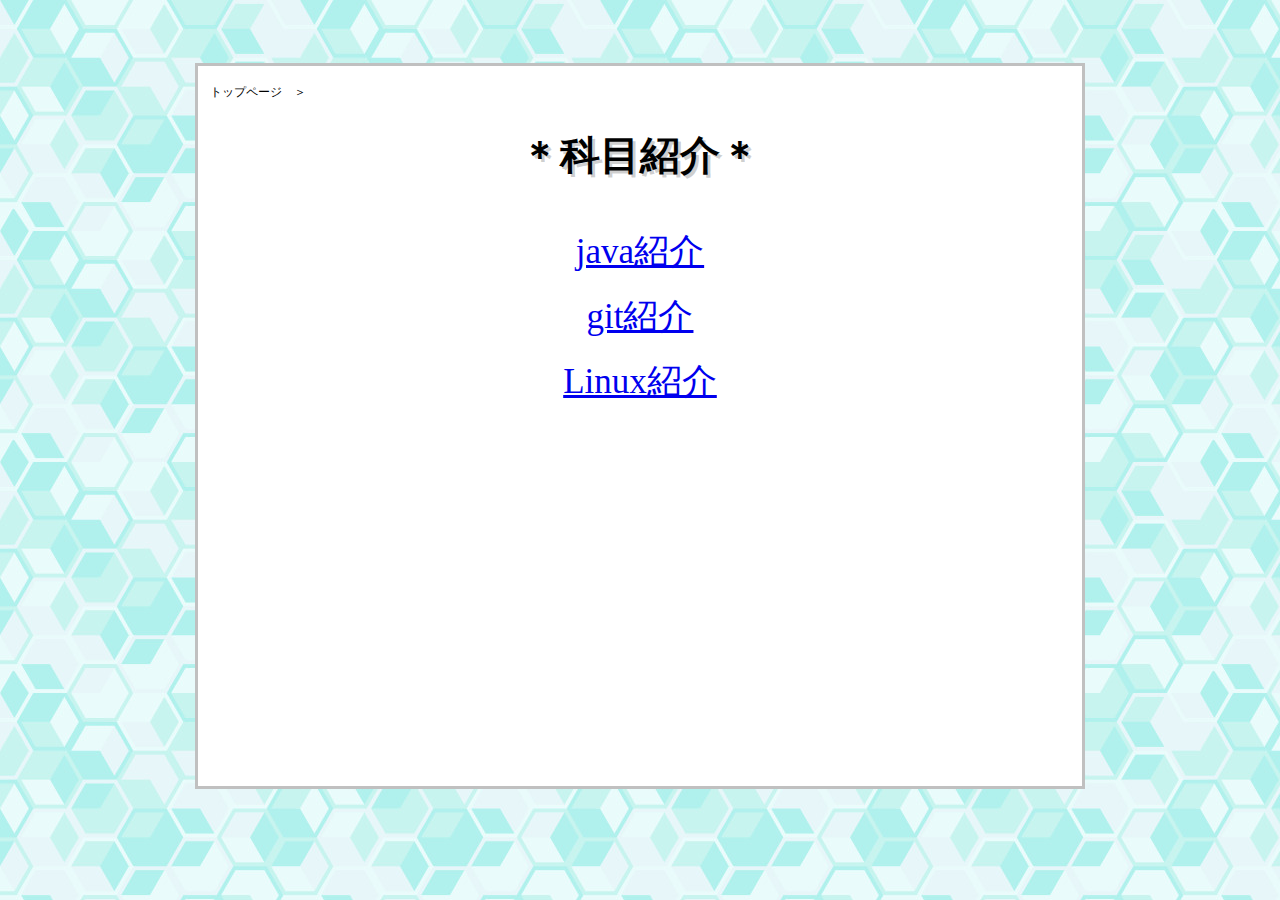
<file: index.html>
<!DOCTYPE html>
<html>
	<head>
		<title>科目紹介-top</title>
		<link rel="stylesheet" href="style.css">
		<link rel="icon" href="img/favicon.ico">
	</head>
	<body>
		<div class = "box"><br>
			<div class = "pos">トップページ　＞　</div>
			<h1>＊科目紹介＊</h1>
			<br>
			<a href="kamoku/kamoku1.html">java紹介 </a>
			<br><br>
			<a href="kamoku/kamoku2.html">git紹介  </a>
			<br><br>
			<a href="kamoku/kamoku3.html">Linux紹介</a>
		</div>
	</body>
</html>
</file>
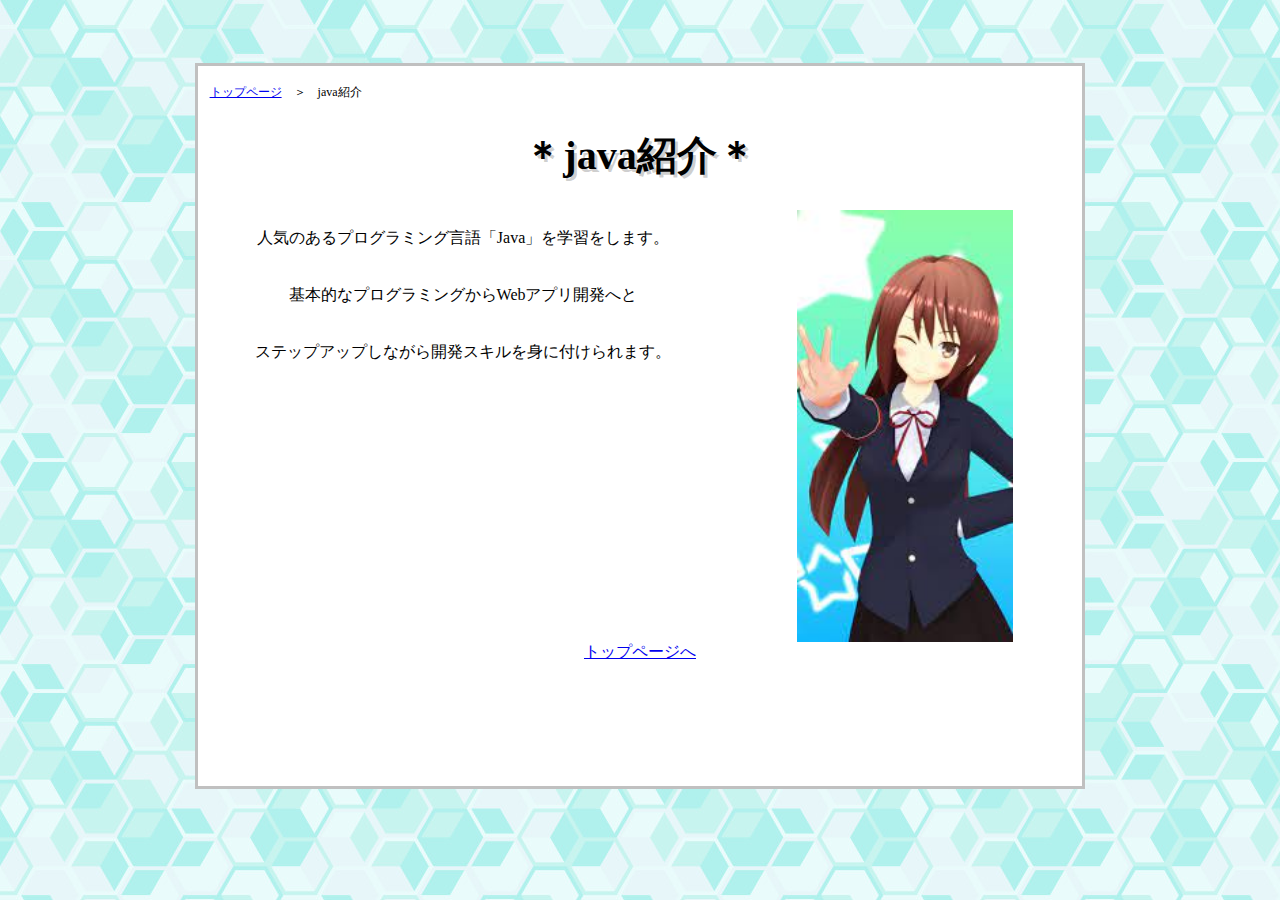
<file: kamoku/kamoku1.html>
<!DOCTYPE html>
<html>
	<head>
		<title>科目紹介-java</title>
		<link rel="stylesheet" href="../css/kamoku.css">
		<link rel="icon" href="../img/favicon.ico">
	</head>
	<body>
		<div class = "box"><br>
			<div class = "pos"><a href="../index.html">トップページ</a>　＞　java紹介</div>
			<h1>＊java紹介＊</h1>
			<div class = "flex">
				<div class = "txtbox"><br>
					人気のあるプログラミング言語「Java」を学習をします。<br><br><br>
					基本的なプログラミングからWebアプリ開発へと<br><br><br>
					ステップアップしながら開発スキルを身に付けられます。
				</div>
				<img id = "jimg" src = "../img/jimg.png" alt = "jimg.png">
			</div>
			<a href="../index.html">トップページへ</a>
		</div>
	</body>
</html>
</file>
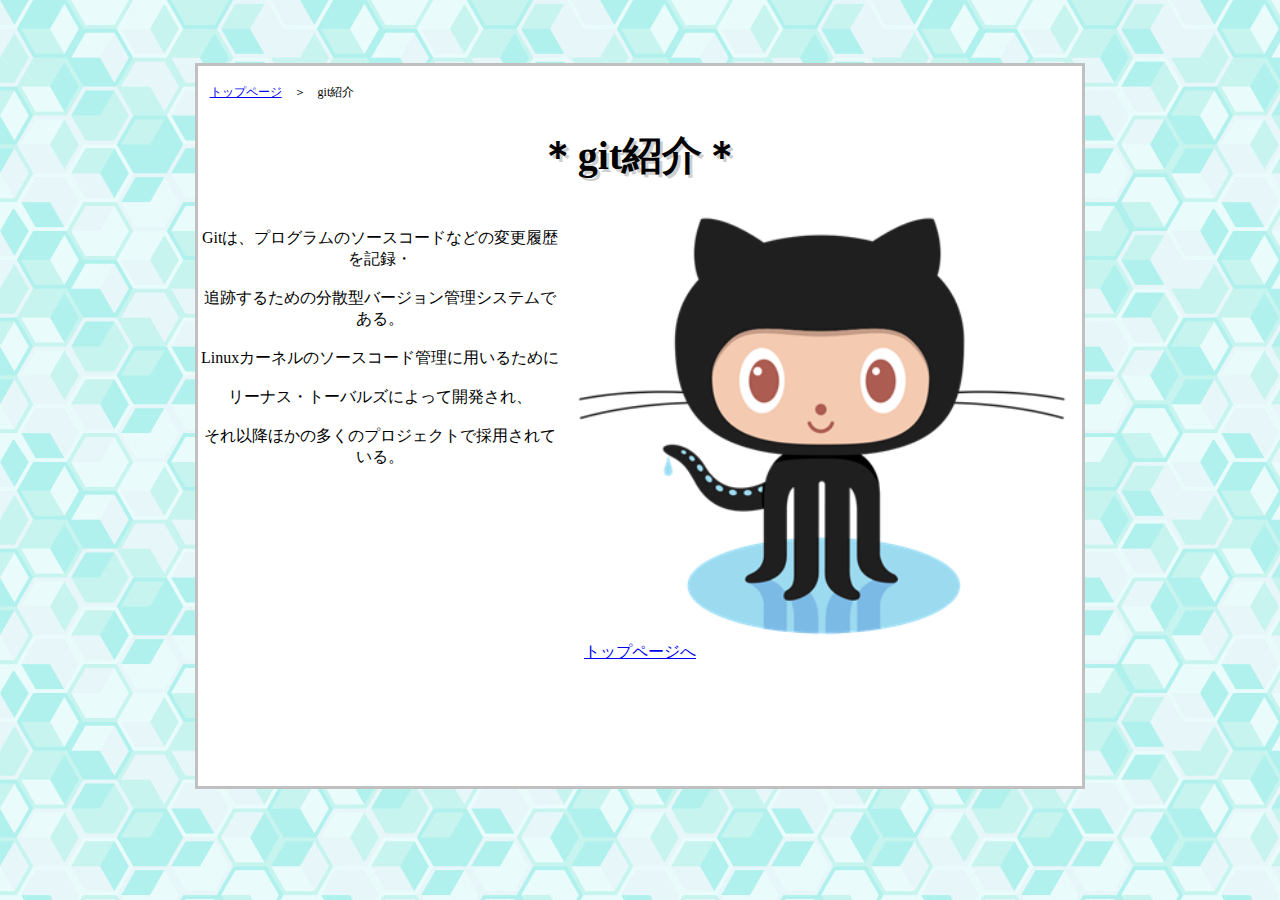
<file: kamoku/kamoku2.html>
<!DOCTYPE html>
<html>
	<head>
		<title>科目紹介-git</title>
		<link rel="stylesheet" href="../css/kamoku.css">
		<link rel="icon" href="../img/favicon.ico">
	</head>
	<body>
		<div class = "box"><br>
			<div class = "pos"><a href="../index.html">トップページ</a>　＞　git紹介</div>
			<h1>＊git紹介＊</h1>
			<div class = "flex">
				<div class = "txtbox"><br>
					Gitは、プログラムのソースコードなどの変更履歴を記録・<br><br>
					追跡するための分散型バージョン管理システムである。<br><br>
					Linuxカーネルのソースコード管理に用いるために<br><br>
					リーナス・トーバルズによって開発され、<br><br>
					それ以降ほかの多くのプロジェクトで採用されている。
				</div>
					<img id = "gimg" src = "../img/gimg.png" alt = "gimg.png"><br>
			</div>
			<a href="../index.html">トップページへ</a>
		</div>
	</body>
</html>
</file>
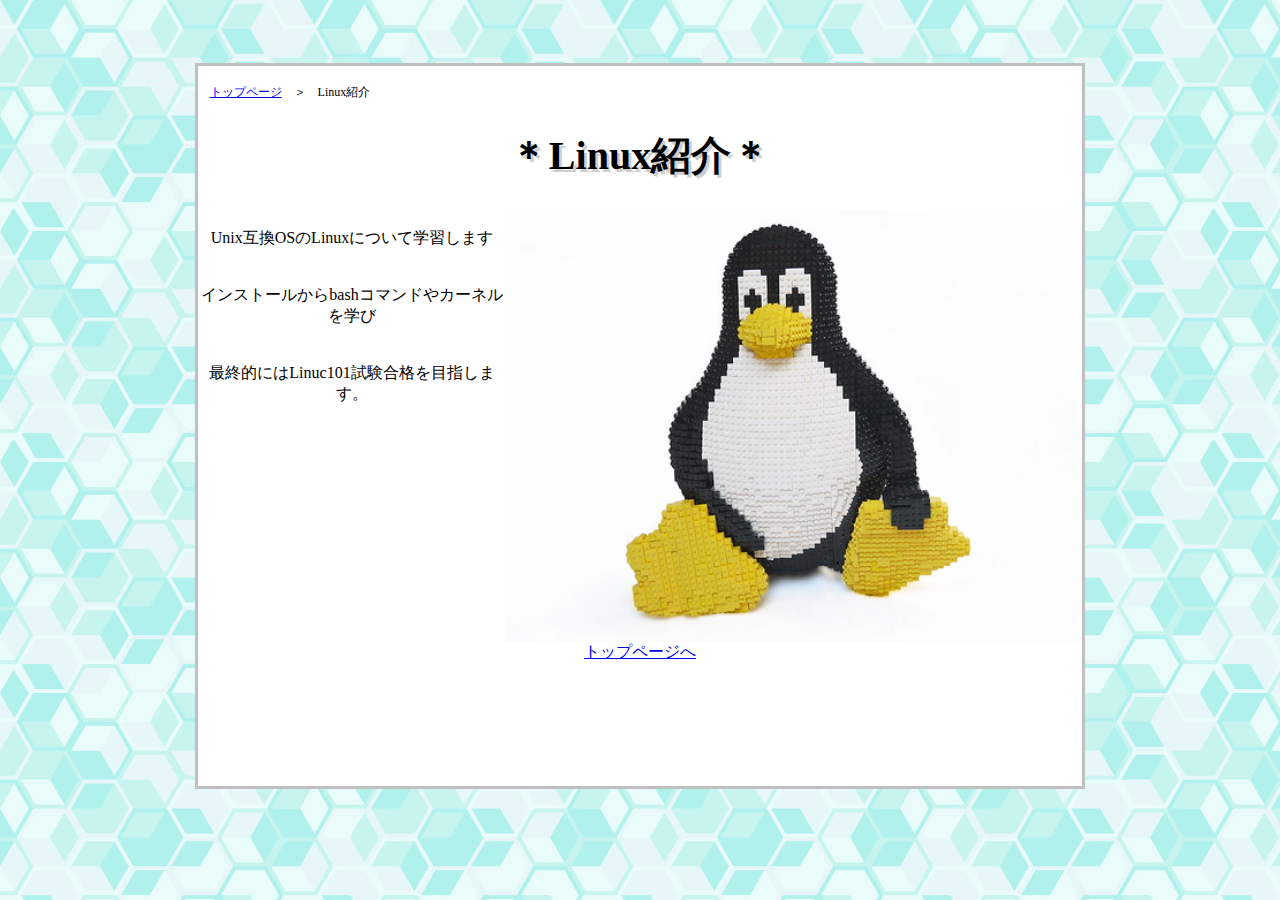
<file: kamoku/kamoku3.html>
<!DOCTYPE html>
<html>
	<head>
		<title>科目紹介-Linux</title>
		<link rel="stylesheet" href="../css/kamoku.css">
		<link rel="icon" href="../img/favicon.ico">
	</head>
	<body>
		<div class = "box"><br>
			<div class = "pos"><a href="../index.html">トップページ</a>　＞　Linux紹介</div>
			<h1>＊Linux紹介＊</h1>
			<div class = "flex">
				<div class = "txtbox"><br>
					Unix互換OSのLinuxについて学習します<br><br><br>
					インストールからbashコマンドやカーネルを学び<br><br><br>
					最終的にはLinuc101試験合格を目指します。
				</div>
				<img id = "limg" src = "../img/limg.png" alt = "limg.png">
			</div>
			<a href="../index.html">トップページへ</a>
		</div>
	</body>
</html>
</file>
<file: style.css>
@charset "utf-8";

body {
    text-align: center;
	background: black;
	background: url("img/bg.jpg");
	color: black;
	overflow: hidden
}

.box{
	margin:0 auto;
	width: 70%;
	height: 80vh;
	background: white;
	margin-top: 5%;
    margin-bottom: 5%;
	border: solid 3px silver;
}
h1{
	font-size: 40px;
	text-shadow: 3px 3px rgba(0,0,0,0.2);
}
a{
	font-size: 35px;
}
.pos{
	margin-left: 12px;
	font-size: 12px;
	text-align: left;
}
.pos a{
	font-size: 12px;
}
ul{
	list-style: none;
	width: 40%;
	margin: auto;
}
</file>
<file: css/kamoku.css>
@charset "utf-8";

body {
    text-align: center;
	background: black;
	background: url("../img/bg.jpg");
	color: black;
	overflow: hidden
}

.box{
	margin:0 auto;
	width: 70%;
	height: 80vh;
	background: white;
	margin-top: 5%;
    margin-bottom: 5%;
	border: solid 3px silver;
}
h1{
	font-size: 40px;
	text-shadow: 3px 3px rgba(0,0,0,0.2);
}
.pos{
	margin-left: 12px;
	font-size: 12px;
	text-align: left;
}
.pos a{
	font-size: 12px;
}
.flex{
	display: flex;
	height: 60%;
}
.txtbox{
	width: 60%;
}
.imgbox{
	margin: 0 auto;
}
img{
	margin:0 auto;
}
#jimg{
	width: auto;
	height: 100%;
}
#gimg{
	width: auto;
	height: 100%;
}
#limg{
	width: auto;
	height: 100%;
}
</file>
